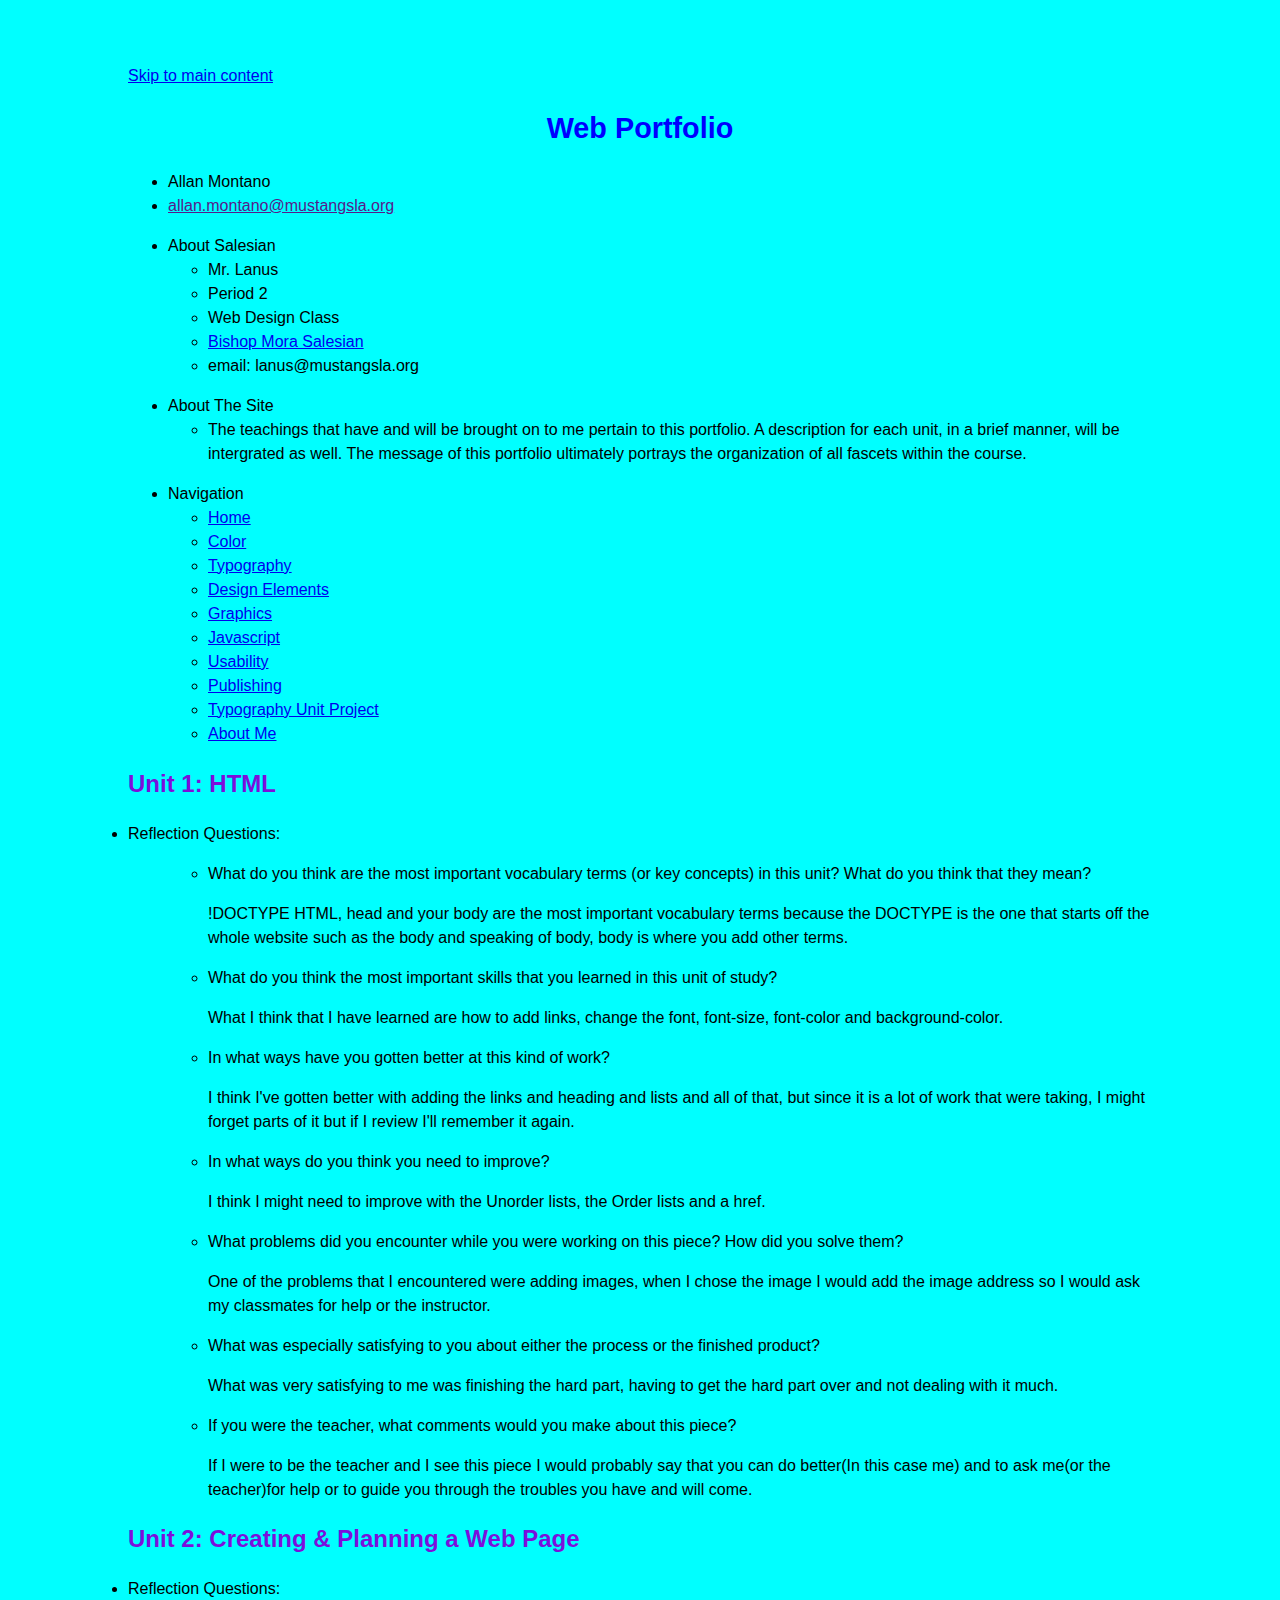
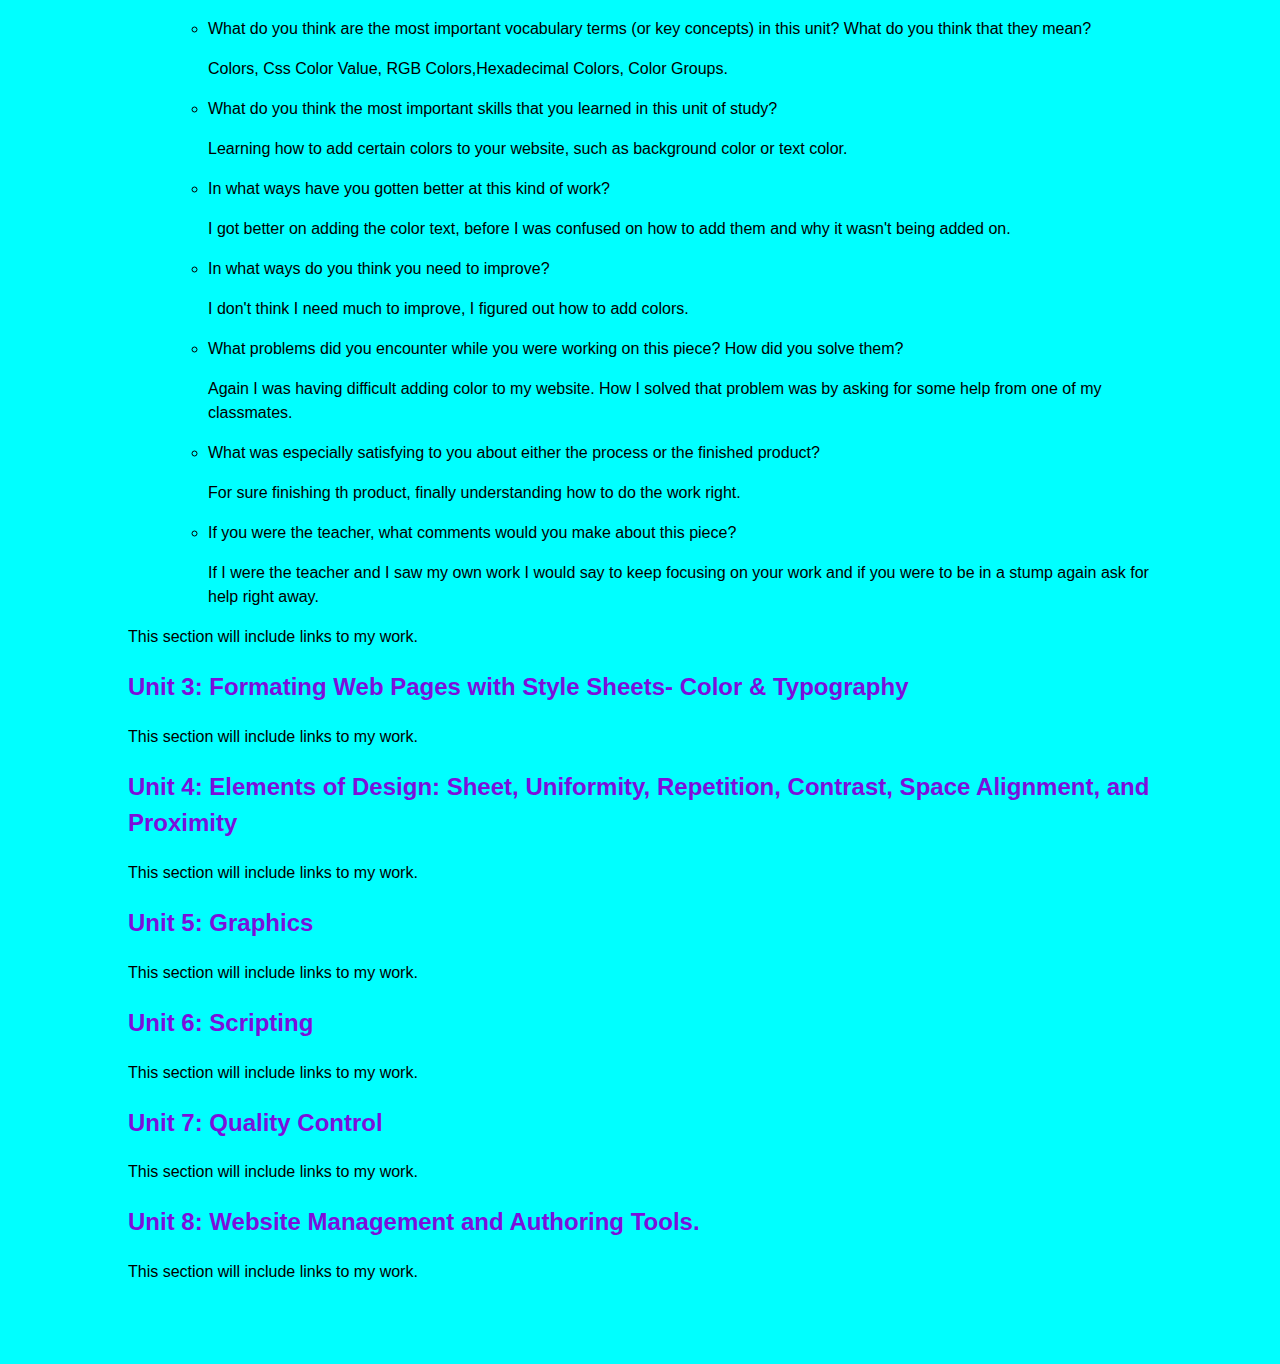
<file: index.html>
<!DOCTYPE html>
<html>

 <head>
	   <meta charset="utf-8">
	   <title>Web Portfolio: Allan Montano</title>
     <link type="text/css" rel="stylesheet" href="styles/stylesheet.css" media="screen">
 </head>

 <body>

 <div>
	<a href="#main">Skip to main content</a>
</div>

	 <h1>Web Portfolio </h1>

	 <div>
	    <ul>
				<li>Allan Montano</li>
				<li><a href "allan.montano@mustangsla.org">allan.montano@mustangsla.org</a></li>
      </ul>
	</div>

	<div>
  	<ul>
  		<li>About Salesian
  			<ul>
  				<li>Mr. Lanus</li>
  				<li>Period 2</li>
  				<li>Web Design Class</li>
  				<li><a href="www.mustangsla.org">Bishop Mora Salesian</a> </li>
          <li>email: lanus@mustangsla.org</li>
  			</ul>

  		</li>
    </ul>
	</div>

	<div>
  	<ul>
  		<li>About The Site
  			<ul>
  				<li>The teachings that have and will be brought on to me pertain to this portfolio. A description for each unit, in a brief manner, will be intergrated as well. The message of this portfolio ultimately portrays the organization of all fascets within the course.</li>
  			</ul>
  		</li>
    </ul>
	</div>


	<nav>
		<ul>
			<li>Navigation
				<ul>
					<li><a href='index.html'>Home</a></li>
					<li><a href='Color.html'>Color</a></li>
					<li><a href='typography.html'>Typography</a></li>
					<li><a href='designelements.html'>Design Elements</a></li>
					<li><a href='graphics.html'>Graphics</a></li>
					<li><a href='scripting.html'>Javascript</a></li>
					<li><a href='usability.html'>Usability</a></li>
					<li><a href='publishing.html'>Publishing</a></li>
          <li><a href='typographyunitproject.html'>Typography Unit Project</a></li>
          <li><a href="AboutMe.html">About Me</a>
				</ul>
			</li>
		</ul>
	</nav>

  <main id='main'>
  <h2>Unit 1: HTML</h2>
  <!--add reflection answer-->

    <li>Reflection Questions:
      <ol>
          <ul>

        <li>What do you think are the most important vocabulary terms (or key concepts)
          in this unit? What do you think that they mean?</li>
          <p>!DOCTYPE HTML, head and your body are the most important vocabulary terms because the DOCTYPE is the one that starts off
            the whole website such as the body and speaking of body, body is where you add other terms.</p>

            <li>What do you think the most important skills that you learned in this unit of study?</li>
            <p>What I think that I have learned are how to add links, change the font, font-size, font-color and background-color.</p>

            <li>In what ways have you gotten better at this kind of work?</li>
            <p>I think I've gotten better with adding the links and heading and lists and all of that, but since it is a lot of work
                that were taking, I might forget parts of it but if I review I'll remember it again.</p>

              <li>In what ways do you think you need to improve?</li>
              <p>I think I might need to improve with the Unorder lists, the Order lists and a href.</p>

              <li>What problems did you encounter while you were working on this piece? How did you solve them?</li>
              <p>One of the problems that I encountered were adding images, when I chose the image I would add the image address
                so I would ask my classmates for help or the instructor.</p>

                <li>What was especially satisfying to you about either the process or the finished product?</li>
                <p>What was very satisfying to me was finishing the hard part, having to get the hard part over and not dealing with
                  it much.</p>

                  <li>If you were the teacher, what comments would you make about this piece?</li>
                  <p>If I were to be the teacher and I see this piece I would probably say that you can do better(In this case me)
                    and to ask me(or the teacher)for help or to guide you through the troubles you have and will come.</p>
                </ul>
              </ol>

	<h2>Unit 2: Creating & Planning a Web Page</h2>

  <li> Reflection Questions:
    <ol>
      <ul>

        <li>What do you think are the most important vocabulary terms (or key concepts)
          in this unit? What do you think that they mean?</li>
          <p> Colors, Css Color Value, RGB Colors,Hexadecimal Colors, Color Groups.</p>

          <li>What do you think the most important skills that you learned in this unit of study?</li>
          <p>Learning how to add certain colors to your website, such as background color or text color.</p>

          <li>In what ways have you gotten better at this kind of work?</li>
          <p>I got better on adding the color text, before I was confused on how to add them and why it wasn't being added on.</p>

          <li>In what ways do you think you need to improve?</li>
          <p>I don't think I need much to improve, I figured out how to add colors.</p>

          <li>What problems did you encounter while you were working on this piece? How did you solve them?</li>
          <p>Again I was having difficult adding color to my website. How I solved that problem was by asking for some help from one of my classmates.</p>

          <li>What was especially satisfying to you about either the process or the finished product?</li>
          <p>For sure finishing th product, finally understanding how to do the work right.</p>

          <li>If you were the teacher, what comments would you make about this piece?</li>
          <p>If I were the teacher and I saw my own work I would say to keep focusing on your work and if you were to be in a stump again ask for help right away.</p>
        </ul>
      </ol>

      <p>This section will include links to my work.</p>
	<h2>Unit 3: Formating Web Pages with Style Sheets- Color & Typography</h2>
			<p>This section will include links to my work.</p>
	<h2>Unit 4: Elements of Design: Sheet, Uniformity, Repetition, Contrast, Space Alignment, and Proximity</h2>
			<p>This section will include links to my work.</p>
	<h2>Unit 5: Graphics </h2>
			<p>This section will include links to my work.</p>
	<h2>Unit 6: Scripting </h2>
			<p>This section will include links to my work.</p>
	<h2>Unit 7: Quality Control</h2>
			<p>This section will include links to my work.</p>
  <h2>Unit 8: Website Management and Authoring Tools.</h2>
      <p>This section will include links to my work.</p>
<!-- The content of my web page will go here-->
</main>
</body>
</html>
</file>
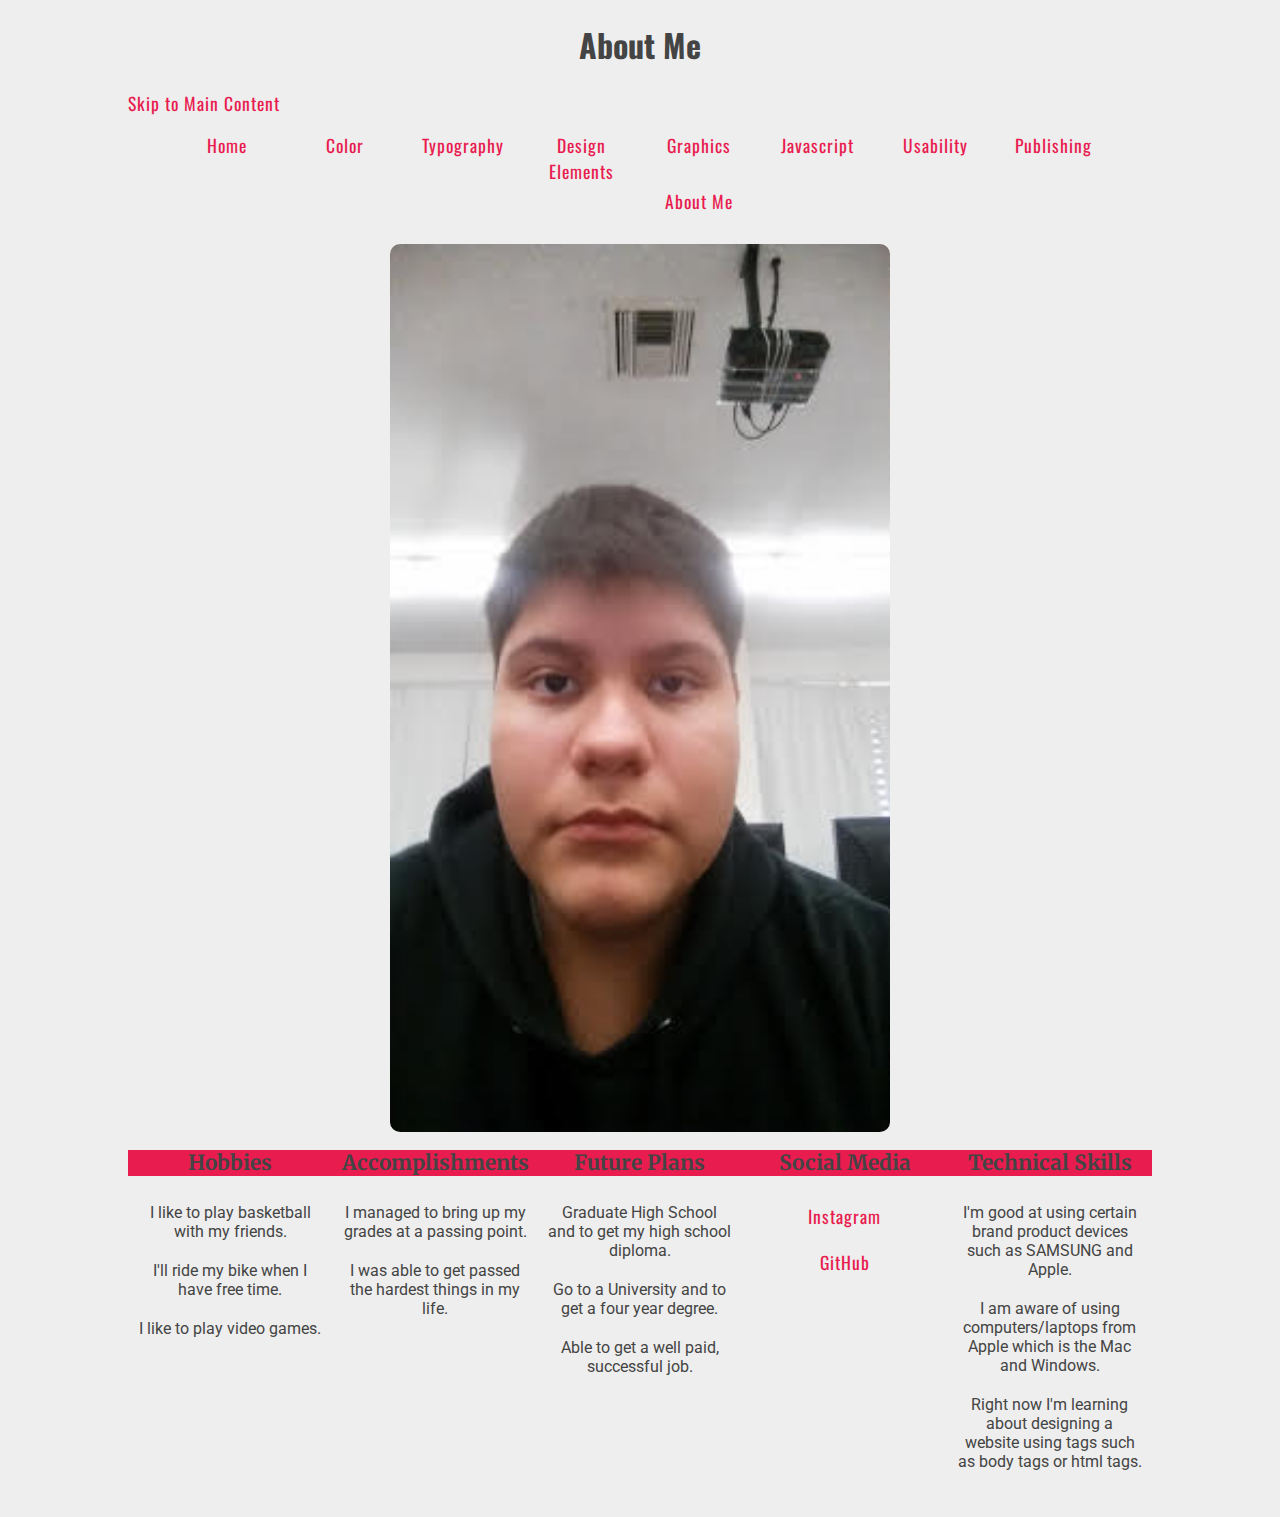
<file: aboutme.html>
<!DOCTYPE html>
<html>
<head>
   <link type="text/css" rel="stylesheet" href="styles/aboutme.css"/>
 <meta charset="utf-8">
 <title>About Me</title>
 <h1>About Me</h1>
</head>
<body>
  <div>
    <a href="#main">Skip to Main Content</a>
  </div>
  <nav>
    <ul>
     <li><a href="index.html"><span>Home</span></a></li>
     <li><a href="color.html"><span>Color</span></a></li>
     <li><a href="typography.html"><span>Typography</span></a></li>
     <li><a href="designelements.html"><span>Design Elements</span></a></li>
     <li><a href="graphics.html"><span>Graphics</span></a></li>
     <li><a href="scripting.html"><span>Javascript</span></a></li>
     <li><a href="usability.html"><span>Usability</span></a></li>
     <li><a href="Publishing.html"><span>Publishing</span></a></li>
     <li><a href="About Me.html"><span>About Me</span></a></li>
   </ul>
  </nav>
  <main id="main">

    <img id="aboutmePhoto">
    <img src="images/aboutmePhoto.JPG" id="aboutmePhoto">

    <div class="bioDetails">

    <h2>Hobbies</h2>
  <ul>
    <li>I like to play basketball with my friends.</li>
    <li>I'll ride my bike when I have free time.</li>
    <li>I like to play video games.</li>
  </ul>
    </div>

    <div class="bioDetails">

    <h2>Accomplishments</h2>
  <ul>
    <li>I managed to bring up my grades at a passing point.</li>
    <li>I was able to get passed the hardest things in my life.</li>
  </ul>
    </div>

    <div class="bioDetails">
    <h2>Future Plans</h2>
  <ul>
    <li>Graduate High School and to get my high school diploma.</li>
    <li>Go to a University and to get a four year degree.</li>
    <li>Able to get a well paid, successful job.</li>
  </ul>
    </div>

<div class="bioDetails">

    <h2>Social Media</h2>
  <ul>
     <li> <a href="https://www.instagram.com/allantorres28/">Instagram</a> </li>
     <li> <a href="https://github.com/AllanMontano1028">GitHub</a> </li>
  <ul>
    </div>

    <div class="bioDetails">
    <h2>Technical Skills</h2>
  <ul>
    <li>I'm good at using certain brand product devices such as SAMSUNG and Apple.</li>
    <li>I am aware of using computers/laptops from Apple which is the Mac and Windows.</li>
    <li>Right now I'm learning about designing a website using tags such as body tags or html tags.</li>
  </ul>
    </div>


  </main>
</body>
</html>
</file>
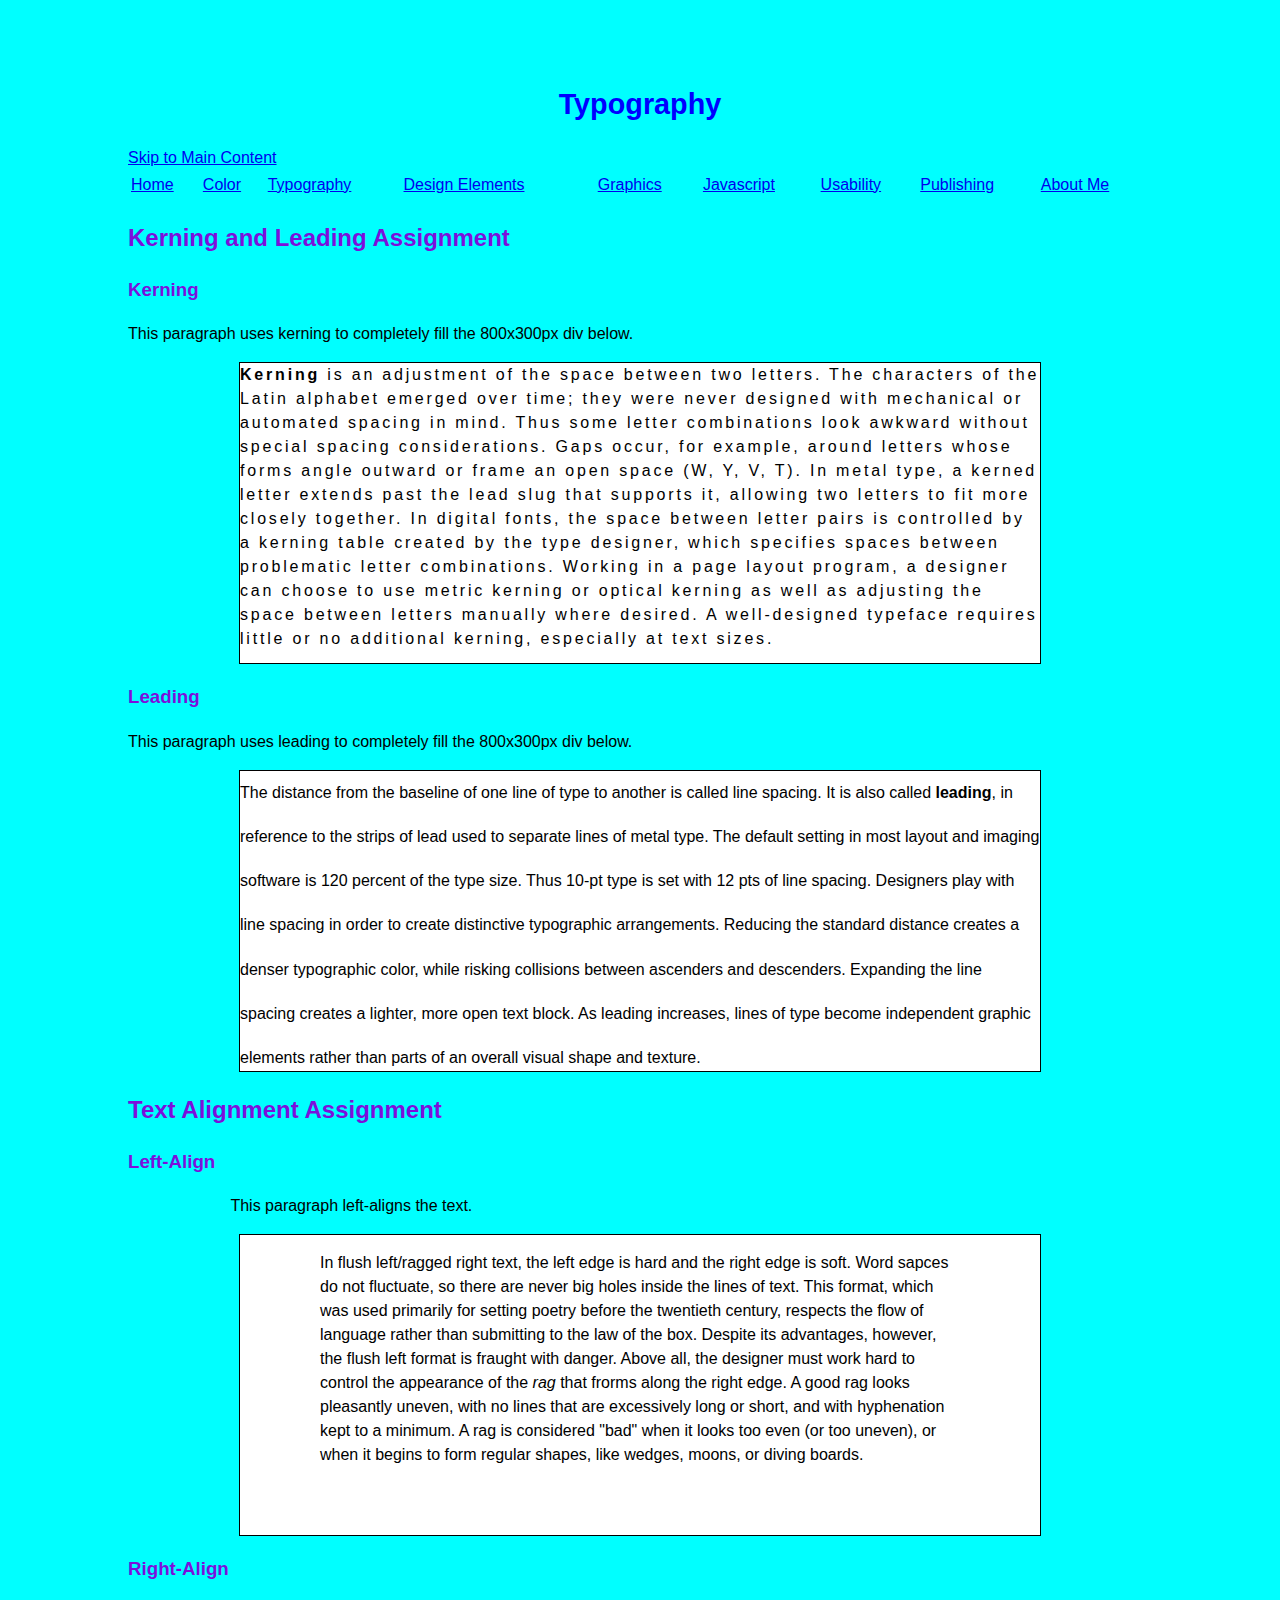
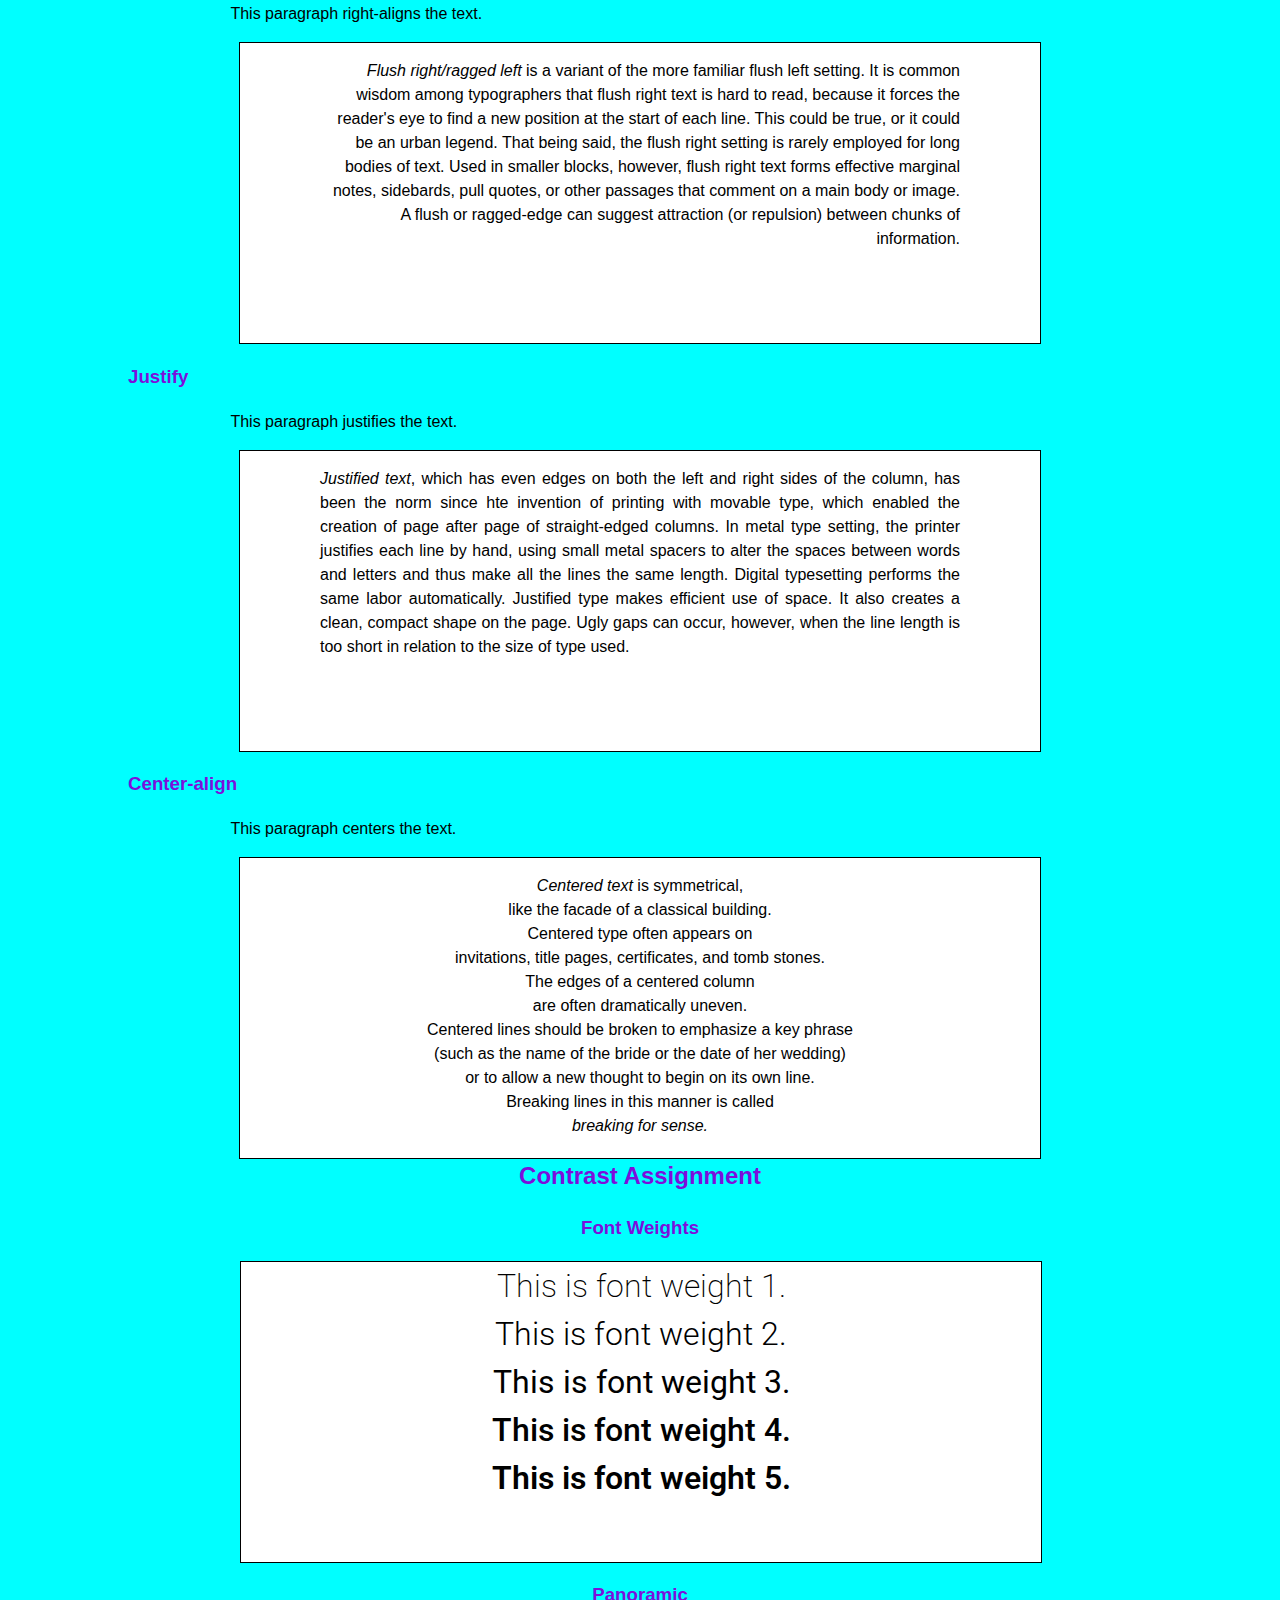
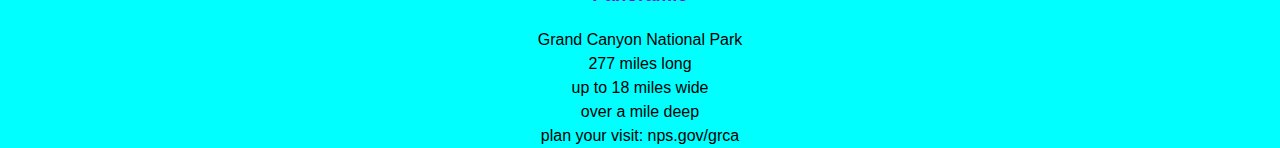
<file: typography.html>
<!DOCTYPE html>
 <html>
  <head>
   <link type="text/css" rel="stylesheet" href="styles/stylesheet.css"/>
    <link type="text/css" rel="stylesheet" href="styles/typographystyles.css"/>
   <meta charset="utf-8">
   <title>Typography</title>
   <h1>Typography</h1>
  </head>
  <body>
    <div>
      <a href="#main">Skip to Main Content</a>
    </div>
    <nav>
      <table width="100%">
      <tbody>
      <tr>
       <td><a href="index.html"><span>Home</span></a></td>
       <td><a href="color.html"><span>Color</span></a></td>
       <td><a href="typography.html"><span>Typography</span></a></td>
       <td><a href="designelements.html"><span>Design Elements</span></a></td>
       <td><a href="graphics.html"><span>Graphics</span></a></td>
       <td><a href="scripting.html"><span>Javascript</span></a></td>
       <td><a href="usability.html"><span>Usability</span></a></td>
       <td><a href="Publishing.html"><span>Publishing</span></a></td>
       <td><a href="About Me.html"><span>About Me</span></a></td>
      </tr>
      </tbody>
      </table>
    </nav>
    <main id="main">
      <h2>Kerning and Leading Assignment</h2>
<h3>Kerning</h3>
<p>This paragraph uses kerning to completely fill the 800x300px div below.</p>
<div id="kerning" class='rectangle'>
  <strong>Kerning</strong> is an adjustment of the space between two letters. The characters of the Latin alphabet emerged over time; they were never designed with mechanical or automated spacing in mind. Thus some letter combinations look awkward without
  special spacing considerations. Gaps occur, for example, around letters whose forms angle outward or frame an open space (W, Y, V, T). In metal type, a kerned letter extends past the lead slug that supports it, allowing two letters to fit more closely
  together. In digital fonts, the space between letter pairs is controlled by a kerning table created by the type designer, which specifies spaces between problematic letter combinations. Working in a page layout program, a designer can choose to use
  metric kerning or optical kerning as well as adjusting the space between letters manually where desired. A well-designed typeface requires little or no additional kerning, especially at text sizes.
</div>


<h3>Leading</h3>
<p>This paragraph uses leading to completely fill the 800x300px div below.</p>
<div id="leading" class='rectangle'>
  The distance from the baseline of one line of type to another is called line spacing. It is also called <strong>leading</strong>, in reference to the strips of lead used to separate lines of metal type. The default setting in most layout and imaging
  software is 120 percent of the type size. Thus 10-pt type is set with 12 pts of line spacing. Designers play with line spacing in order to create distinctive typographic arrangements. Reducing the standard distance creates a denser typographic color,
  while risking collisions between ascenders and descenders. Expanding the line spacing creates a lighter, more open text block. As leading increases, lines of type become independent graphic elements rather than parts of an overall visual shape and texture.
</div>


<h2>Text Alignment Assignment</h2>

<h3>Left-Align</h3>
<p class='align'>This paragraph left-aligns the text.</p>
<div id="left_align" class='rectangle'>
  <p class='align'>
    In flush left/ragged right</em> text, the left edge is hard and the right edge is soft. Word sapces do not fluctuate, so there are never big holes inside the lines of text. This format, which was used primarily for setting poetry before the twentieth
    century, respects the flow of language rather than submitting to the law of the box. Despite its advantages, however, the flush left format is fraught with danger. Above all, the designer must work hard to control the appearance of the <em>rag</em>    that frorms along the right edge. A good rag looks pleasantly uneven, with no lines that are excessively long or short, and with hyphenation kept to a minimum. A rag is considered "bad" when it looks too even (or too uneven), or when it begins to
    form regular shapes, like wedges, moons, or diving boards.
  </p>
</div>


<h3>Right-Align</h3>
<p class='align'>This paragraph right-aligns the text.</p>
<div id="right_align" class='rectangle'>
  <p class='align'>
    <em>Flush right/ragged left</em> is a variant of the more familiar flush left setting. It is common wisdom among typographers that flush right text is hard to read, because it forces the reader's eye to find a new position at the start of each line.
    This could be true, or it could be an urban legend. That being said, the flush right setting is rarely employed for long bodies of text. Used in smaller blocks, however, flush right text forms effective marginal notes, sidebards, pull quotes, or other
    passages that comment on a main body or image. A flush or ragged-edge can suggest attraction (or repulsion) between chunks of information.
  </p>
</div>

<h3>Justify</h3>
<p class='align'>This paragraph justifies the text.</p>
<div id="justify" class='rectangle'>
  <p class='align'>
    <em>Justified text</em>, which has even edges on both the left and right sides of the column, has been the norm since hte invention of printing with movable type, which enabled the creation of page after page of straight-edged columns. In metal type
    setting, the printer justifies each line by hand, using small metal spacers to alter the spaces between words and letters and thus make all the lines the same length. Digital typesetting performs the same labor automatically. Justified type makes
    efficient use of space. It also creates a clean, compact shape on the page. Ugly gaps can occur, however, when the line length is too short in relation to the size of type used.
  </p>
</div>

<h3>Center-align</h3>
<p class='align'>This paragraph centers the text.</p>
<div id="center" class='rectangle'>
  <p class='align'>
  <em>Centered text</em> is symmetrical, <br> like the facade of a classical building. <br> Centered type often appears on <br>invitations, title pages, certificates, and tomb stones. <br> The edges of a centered column <br>are often dramatically uneven. <br> Centered lines should be broken to emphasize a key phrase <br> (such as the name of the bride or the date of her wedding) <br> or to allow a new thought to begin on its own line. <br> Breaking lines in this manner is called <br><em>breaking for sense.</em>



  <h2>Contrast Assignment</h2>
  <h3>Font Weights</h3>
  <div class="rectangle">

    <div id="weight1" class='weights'>This is font weight 1.</div>
    <div id="weight2" class='weights'>This is font weight 2.</div>
    <div id="weight3" class='weights'>This is font weight 3.</div>
    <div id="weight4" class='weights'>This is font weight 4.</div>
    <div id="weight5" class='weights'>This is font weight 5.</div>
  </div>

  <!--
    In this assignment, it is highly recommended that you separate your HTML text content into DIVs and/or SPANs, then give them unique ID attributes to style each group individually, or common CLASS attributes to style common groups of elements.

    Remember, to target an element with an ID attribute in your stylesheet, use a hashtag (#) before the ID name. (If <div id="sample"></div>, then the selector is #sample).

    To target an element with a CLASS attribute in your stylesheet, use a period (.) before the ID name. (If <div class="example"></div>, then the selector is .example).
  -->

  <h3>Panoramic</h3>
  <div id="panoramic">
    Grand Canyon National Park<br>
    277 miles long<br>
    up to 18 miles wide<br>
    over a mile deep<br>
    plan your visit: nps.gov/grca<br>

  </div>


    </main>
  </body>
 </html>
</file>
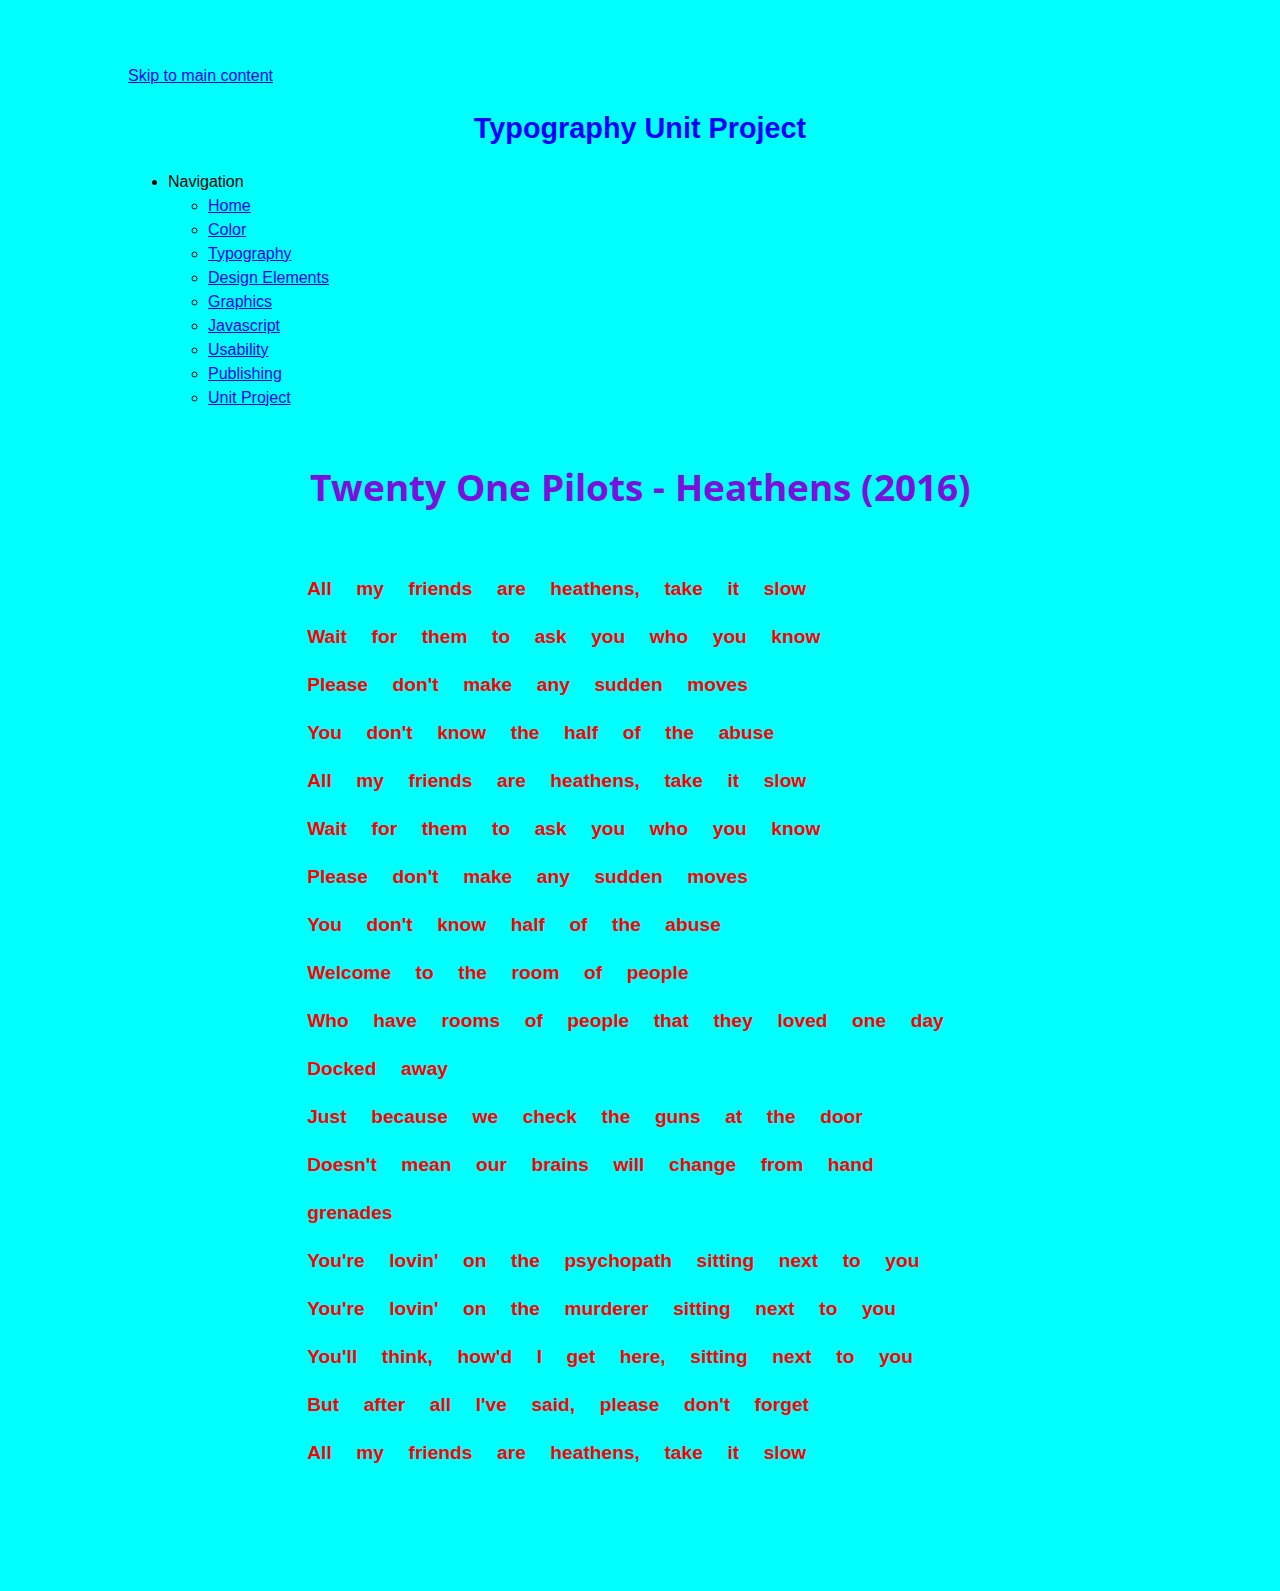
<file: typographyunitproject.html>
<!DOCTYPE html>
<html>

 <head>
	   <meta charset="utf-8">
	   <title>Typography Unit Project</title>
     <link type="text/css" rel="stylesheet" href="styles/stylesheet.css" media="screen">
      <link type="text/css" rel="stylesheet" href="styles/typographyunitproject.css"/>

 </head>

 <body>

 <div>
	<a href="#main">Skip to main content</a>
</div>

 <h1>Typography Unit Project</h1>

 <nav>

   <ul>
     <li>Navigation
       <ul>
         <li><a href='index.html'>Home</a></li>
         <li><a href='Color.html'>Color</a></li>
         <li><a href='typography.html'>Typography</a></li>
         <li><a href='designelements.html'>Design Elements</a></li>
         <li><a href='graphics.html'>Graphics</a></li>
         <li><a href='scripting.html'>Javascript</a></li>
         <li><a href='usability.html'>Usability</a></li>
         <li><a href='publishing.html'>Publishing</a></li>
         <li><a href='typographyunitproject.html'>Unit Project</a></li>
       </ul>
     </li>
   </ul>
 </nav>

 <main id='main'>


   <h3 id="artist">Twenty One Pilots - Heathens (2016)</h3>
     <p id="lyrics">
      All my friends are heathens, take it slow <br>
      Wait for them to ask you who you know <br>
      Please don't make any sudden moves <br>
      You don't know the half of the abuse <br>
      All my friends are heathens, take it slow <br>
      Wait for them to ask you who you know <br>
      Please don't make any sudden moves <br>
      You don't know half of the abuse <br>

      Welcome to the room of people <br>
      Who have rooms of people that they loved one day <br>
      Docked away <br>
      Just because we check the guns at the door <br>
      Doesn't mean our brains will change from hand grenades <br>
      You're lovin' on the psychopath sitting next to you <br>
      You're lovin' on the murderer sitting next to you <br>
      You'll think, how'd I get here, sitting next to you <br>
      But after all I've said, please don't forget <br>

      All my friends are heathens, take it slow <br>
    </p>


  </div>

 </main>
</body>
</html>
</file>
<file: styles/stylesheet.css>
/*
		Color scheme for this website
		#FB00F3
		#E21219
		#00FFFF
		#68FF00
		#7C0FDB
		*/


		body {
			font-size: 1em;
			font-family: "Arial"; sans-serif;
			font-weight: normal;
			padding: 4em; 1em;
			color: black;
			text-align: left;
			margin: 0 auto;
			max-width: 80%;
			background-color: #00FFFF;
			line-height: 1.5;
		}
	h1 {
		font-family: "Palatino Linotype", cursive, sans-serif;
		font-size: 1.8em;
		font-weight: bold;
		color: blue;
		text-align: center;
	}
h2 {
	font-family: "Palatino Linotype", cursive, sans-serif;
	color: #7C0FDB;
}
h3 {
	color: 	#7C0FDB;
}

p {
		font-family: "Palatino Linotype", cursive, sans-serif;
		color:E21219;
}
</file>
<file: styles/aboutme.css>
@import url('https://fonts.googleapis.com/css?family=Merriweather:400,700|Oswald|Roboto');
body{
  background-color: #eee;
  color: #444;
  line-height: normal;
  font-family: "Roboto";
  font-size: 16px;
  width: 80%;
  margin: 0 auto;
}

a{
color: #e81c4f;
font-size: 1.1em;
font-family: "Oswald";
letter-spacing: 1px;
text-decoration: none;
}

h1{
  font-family: "Oswald";
  text-align: center;
}

h2{
  font-family: "Merriweather";
  text-align: center;
  background-color: #e81c4f;
  color: "white";
  padding: 0px;
  font-size: 1.3em;
}

#aboutmePhoto{
margin: 0 auto;
border-radius: 10px;
width: 500px;
display: block;
}

.bioDetails{
  width: 20%;
  float: left;
}

ul{
  list-style-type: none;
}
li{
  text-align: center;
}

div ul li {
  margin-bottom: 20px;
}
div ul {
  padding: 10px;
}
nav ul li {
  float: left;
  width: 12%;
  margin-bottom: 30px;
}
</file>
<file: styles/typographystyles.css>
@import url('https://fonts.googleapis.com/css?family=Roboto:100,300,400,500,700,900');
/*** KERNING & LEADING ASSIGNMENT STYLES ***/

/* Do not change this style */
.rectangle {
  font-family: "Helvetica";
  font-size: 1em;
  background-color: white;
  border: solid 1px black;
  height: 300px;
  width: 800px;
  margin: 0 auto;
}

#kerning {
  /* Use the letter-spacing property to change the kerning on the text to fill the div below

  http://www.w3schools.com/cssref/pr_text_letter-spacing.asp
  */
  letter-spacing: 2.8px;
}

#leading {
  /* Use the line-height property to change the leading on the text to fill the div below

  http://www.w3schools.com/cssref/pr_dim_line-height.asp
  */
  line-height: 276%
}
/*** TEXT ALIGNMENT ASSIGNMENT STYLES ***/

/* Do not change this style */
.align {
  max-width: 80%;
  margin: 1em auto;
}

#left_align {
  /* Use the text-align property to left-align the text
   http://www.w3schools.com/cssref/pr_text_text-align.asp */
   text-align: left;
}

#right_align {
  /* Use the text-align property to right-align the text
   http://www.w3schools.com/cssref/pr_text_text-align.asp */
   text-align: right;
}

#justify {
  /* Use the text-align property to justify the text
   http://www.w3schools.com/cssref/pr_text_text-align.asp */
   text-align: justify;
}

#center {
  /* Use the text-align property to justify the text
   http://www.w3schools.com/cssref/pr_text_text-align.asp */
   text-align: center;
}
/*** HIERARCHY ASSIGNMENT STYLES ***/

/* Do not change this style */
section {
  font-family: "Helvetica";
  font-size: 1em;
  background-color: white;
  border: solid 1px black;
  height: 560px;
  width: 560px;
  margin: 0 auto;
}

/* Do not change this style */
section p {
  font-size: 1.1em;
  margin: 2em 4em;
  max-width: 55%;
}

/* Change this style */
/* #biggerText {

} */

/* Change this style */
/* .indent {

} */

#title {
  font-size: 2em;
}

#type {
  color: grey;
}

#paul {
  font-size: 3em;
}


/* Place this at the very top of your typographystyles.css document */

@import url('https://fonts.googleapis.com/css?family=Roboto:100,300,400,500,700,900');

/* Place these styles towards the bottom of your typographystyles.css document */

.weights {
  font-family: "Roboto";
  font-size: 32px;
}

#weight1 {
  /* Change the font-weight property to give it a thin-weight */
  font-weight: 200;

}

#weight2 {
  /* Change the font-weight property to give it a light-weight */
  font-weight: 300;
}

#weight3 {
  /* Change the font-weight property to give it a regular-weight */
  font-weight: 400;
}

#weight4 {
  /* Change the font-weight property to give it a bold-weight */
  font-weight: 500;
}

#weight5 {
  /* Change the font-weight property to give it a ultra-bold-weight */
  font-weight: 600;
}

/*
  POSTER TYPOGRAPHY ASSIGNMENT CRITERIA:
  * Use two different typefaces (a serif and a sans-serif)
  * Use at least three different font-sizes
  * Use a color that contrasts with the background image
      * Recommended to use the text-shadow property to increase contrast
  * Use a hierarchy that emphasizes the most important words
      * Font size, font weight, logical grouping, orientation
  */

#grandCanyon {
  background-image: url("../images/grand_canyon.jpg");
  background-size: cover;
  background-position: center center;
  height: 500px;
  width: 800px;
  font-size: 32px
  font-weight: 400;
  margin: 0 auto;
}
</file>
<file: styles/typographyunitproject.css>
@import url('https://fonts.googleapis.com/css?family=Coming+Soon|Open+Sans+Condensed:300');
/*
  font-family: 'Coming Soon', cursive;
   font-size: 1em;
   text-align: center;
   line-height: 100%;
   letter-spacing: 6em;
   background-color: white;
   height: 300em;
   width: 800em;
   margin: 0 auto;
 }*/

/*#Heathens {
    font-family: 'Coming Soon', cursive;
    text-align: center;
    font-size: 2.5em;
    text-shadow: 2em 2em white;
}*/

#artist {
    font-family: 'Open Sans Condensed', sans-serif;
    font-size: 2.3em;
    text-align: center;
    font-weight: bold;
    padding-top: 2%;
    margin: 30px auto;
}

#lyrics {
    font-family: 'Coming Soon', sans-serif;
    font-size: 1.2em;
    color: #ff0000;
    font-weight: 600;
    word-spacing: 1em;
    width: 65%;
    margin: 50px auto;
    line-height: 250%;
}
</file>
